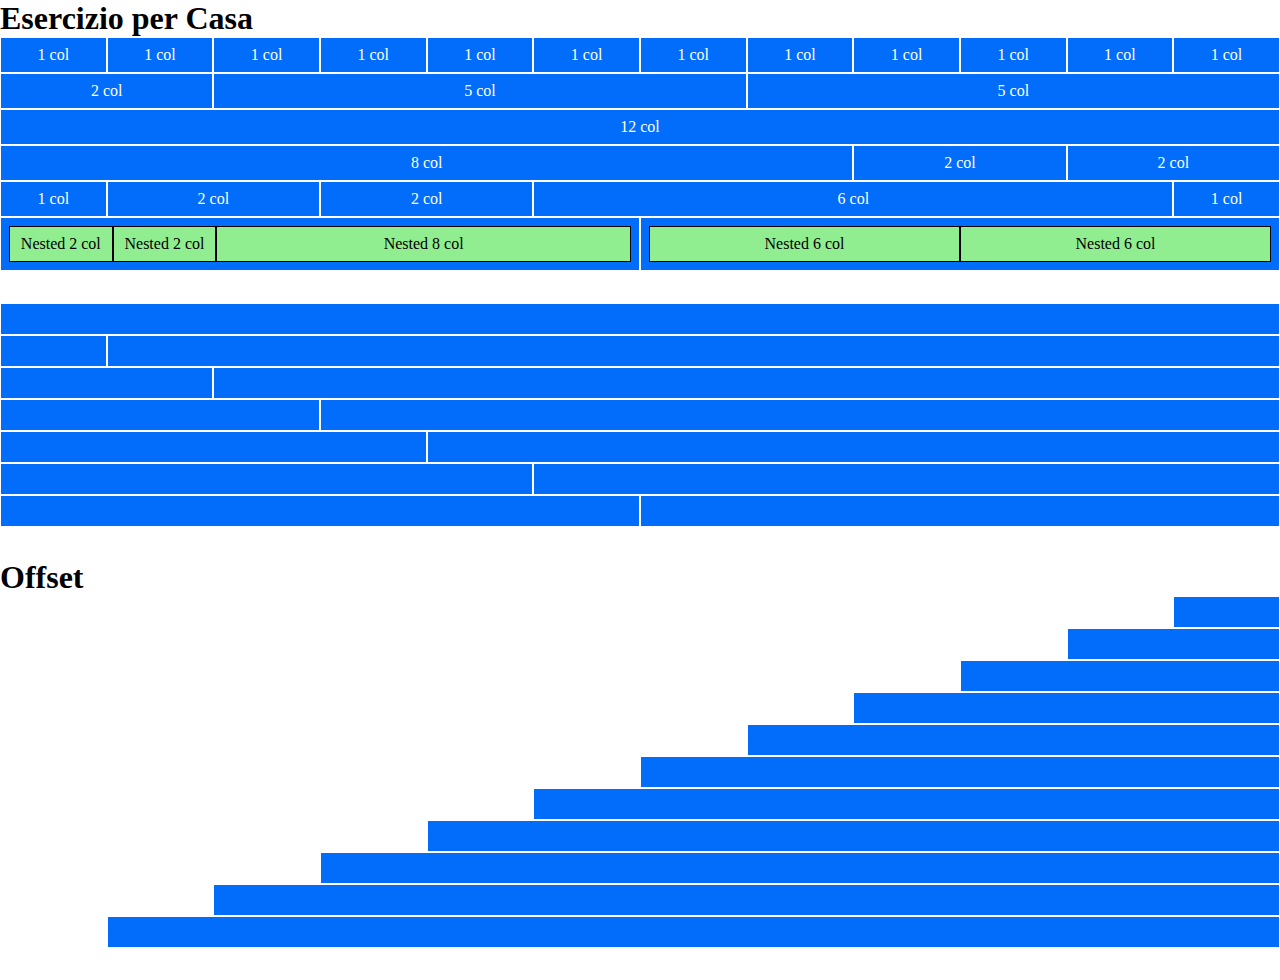
<file: index.html>
<!DOCTYPE html>
<html lang="en">
<head>
    <meta charset="UTF-8">
    <meta http-equiv="X-UA-Compatible" content="IE=edge">
    <meta name="viewport" content="width=device-width, initial-scale=1.0">
    <link rel="stylesheet" href="./css/12bool.css">
    <link rel="stylesheet" href="./css/style.css">
    <title>Boolflex</title>
</head>
<body>
    <!-- Sezione iniziale -->
    <section class="first-section">
        <h1>Esercizio per Casa</h1>
        <div class="row">
            <div class="col-1">1 col</div>
            <div class="col-1">1 col</div>
            <div class="col-1">1 col</div>
            <div class="col-1">1 col</div>
            <div class="col-1">1 col</div>
            <div class="col-1">1 col</div>
            <div class="col-1">1 col</div>
            <div class="col-1">1 col</div>
            <div class="col-1">1 col</div>
            <div class="col-1">1 col</div>
            <div class="col-1">1 col</div>
            <div class="col-1">1 col</div>
        </div>

        <div class="row">
            <div class="col-2">2 col</div>
            <div class="col-5">5 col</div>
            <div class="col-5">5 col</div>
        </div>

        <div class="row">
            <div class="col-12">12 col</div>
        </div>

        <div class="row">
            <div class="col-8">8 col</div>
            <div class="col-2">2 col</div>
            <div class="col-2">2 col</div>
        </div>

        <div class="row">
            <div class="col-1">1 col</div>
            <div class="col-2">2 col</div>
            <div class="col-2">2 col</div>
            <div class="col-6">6 col</div>
            <div class="col-1">1 col</div>
        </div>

        <div class="row">
            <div class="col-6">
                <div class="row">
                    <div class="green col-2">Nested 2 col</div>
                    <div class="green col-2">Nested 2 col</div>
                    <div class="green col-8">Nested 8 col</div>
                </div>
            </div>
            <div class="col-6">
                <div class="row">
                    <div class="green col-6">Nested 6 col</div>
                    <div class="green col-6">Nested 6 col</div>
                </div>
            </div>
        </div>
    </section>

<!-- Sezione centrale  -->
    <section>
        <div class="row">
            <div class="col-12"></div>
        </div>
        <div class="row">
            <div class="col-1"></div>
            <div class="col-11"></div>
        </div>
        <div class="row">
            <div class="col-2"></div>
            <div class="col-10"></div>
        </div>
        <div class="row">
            <div class="col-3"></div>
            <div class="col-9"></div>
        </div>
        <div class="row">
            <div class="col-4"></div>
            <div class="col-8"></div>
        </div>
        <div class="row">
            <div class="col-5"></div>
            <div class="col-7"></div>
        </div>
        <div class="row">
            <div class="col-6"></div>
            <div class="col-6"></div>
        </div>
    </section>

    <!-- Sezione Offset -->
    <section>
        <h1>Offset</h1>
        <div class="row">
            <div class="col-offset-11 col-1"></div>
        </div>
        <div class="row">
            <div class="col-offset-10 col-2"></div>
        </div>
        <div class="row">
            <div class="col-offset-9 col-3"></div>
        </div>
        <div class="row">
            <div class="col-offset-8 col-4"></div>
        </div>
        <div class="row">
            <div class="col-offset-7 col-5"></div>
        </div>
        <div class="row">
            <div class="col-offset-6 col-6"></div>
        </div>
        <div class="row">
            <div class="col-offset-5 col-7"></div>
        </div>
        <div class="row">
            <div class="col-offset-4 col-8"></div>
        </div>
        <div class="row">
            <div class="col-offset-3 col-9"></div>
        </div>
        <div class="row">
            <div class="col-offset-2 col-10"></div>
        </div>
        <div class="row">
            <div class="col-offset-1 col-11"></div>
        </div>
    </section>
</body>
</html>
</file>
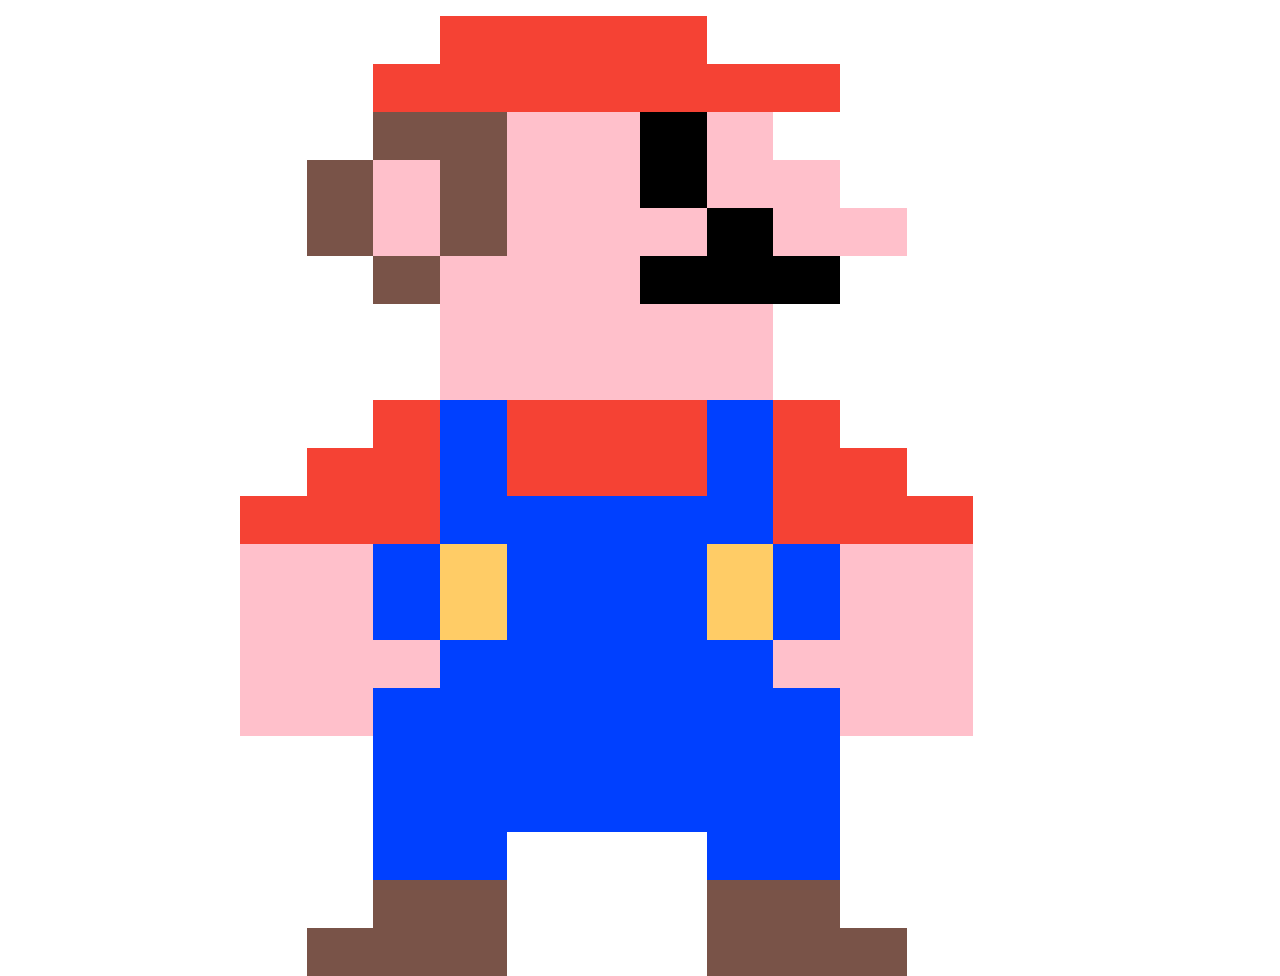
<file: bonus/bonus.html>
<!DOCTYPE html>
<html lang="en">
<head>
    <meta charset="UTF-8">
    <meta http-equiv="X-UA-Compatible" content="IE=edge">
    <meta name="viewport" content="width=device-width, initial-scale=1.0">
    <link rel="stylesheet" href="./css/boolflex.css">
    <link rel="stylesheet" href="./css/bonus.css">
    <title>Bonus</title>
</head>
<body>
    <div class="container ">
        <div class="row">
            <div class="red col-offset-3 col-4"></div>
        </div>

        <div class="row">
            <div class="red col-offset-2 col-7"></div>
        </div>

        <div class="row">
            <div class="brown col-offset-2 col-2"></div>
            <div class="pink col-2"></div>
            <div class="black col-1"></div>
            <div class="pink col-1"></div>
        </div>

        <div class="row">
            <div class="brown col-offset-1 col-1"></div>
            <div class="pink col-1"></div>
            <div class="brown col-1"></div>
            <div class="pink col-2"></div>
            <div class="black col-1"></div>
            <div class="pink col-2"></div>
        </div>

        <div class="row">
            <div class="brown col-offset-1 col-1"></div>
            <div class="pink col-1"></div>
            <div class="brown col-1"></div>
            <div class="pink col-3"></div>
            <div class="black col-1"></div>
            <div class="pink col-2"></div>
        </div>

        <div class="row">
            <div class="brown col-offset-2 col-1"></div>
            <div class="pink col-3"></div>
            <div class="black col-3"></div>
        </div>

        <div class="row">
            <div class="pink col-offset-3 col-5"></div>
        </div>
        <div class="row">
            <div class="pink col-offset-3 col-5"></div>
        </div>

        <div class="row">
            <div class="red col-offset-2 col-1"></div>
            <div class="blue col-1"></div>
            <div class="red col-3"></div>
            <div class="blue col-1"></div>
            <div class="red col-1"></div>
        </div>

        <div class="row">
            <div class="red col-offset-1 col-2"></div>
            <div class="blue col-1"></div>
            <div class="red col-3"></div>
            <div class="blue col-1"></div>
            <div class="red col-2"></div>
        </div>

        <div class="row">
            <div class="red col-3"></div>
            <div class="blue col-5"></div>
            <div class="red col-3"></div>
        </div>

        <div class="row">
            <div class="pink col-2"></div>
            <div class="blue col-1"></div>
            <div class="yellow col-1"></div>
            <div class="blue col-3"></div>
            <div class="yellow col-1"></div>
            <div class="blue col-1"></div>
            <div class="pink col-2"></div>
        </div>
        <div class="row">
            <div class="pink col-2"></div>
            <div class="blue col-1"></div>
            <div class="yellow col-1"></div>
            <div class="blue col-3"></div>
            <div class="yellow col-1"></div>
            <div class="blue col-1"></div>
            <div class="pink col-2"></div>
        </div>
        <div class="row">
            <div class="pink col-3"></div>
            <div class="blue col-1"></div>

            <div class="blue col-3"></div>

            <div class="blue col-1"></div>
            <div class="pink col-3"></div>
        </div>
        <div class="row">
            <div class="pink col-2"></div>
            <div class="blue col-7"></div>
            <div class="pink col-2"></div>
        </div>

        <div class="row">
            <div class="blue col-offset-2 col-7"></div>
        </div>
        <div class="row">
            <div class="blue col-offset-2 col-7"></div>
        </div>

        <div class="row">
            <div class="blue col-offset-2 col-2"></div>
            <div class="blue col-offset-3 col-2"></div>
        </div>

        <div class="row">
            <div class="brown col-offset-2 col-2"></div>
            <div class="brown col-offset-3 col-2"></div>
        </div>
        <div class="row">
            <div class="brown col-offset-1 col-3"></div>
            <div class="brown col-offset-3 col-3"></div>
        </div>
    </div>
</body>
</html>
</file>
<file: css/12bool.css>
.row {
  display: flex;
  flex-direction: row;
  flex-wrap: wrap;
}

/* ---------  COLONNE  --------- */
.col-1 {
  flex-basis: calc((100% / 12) * 1);
  max-width: calc((100% / 12) * 1);
}
.col-2 {
  flex-basis: calc((100% / 12) * 2);
  max-width: calc((100% / 12) * 2);
}
.col-3 {
  flex-basis: calc((100% / 12) * 3);
  max-width: calc((100% / 12) * 3);
}
.col-4 {
  flex-basis: calc((100% / 12) * 4);
  max-width: calc((100% / 12) * 4);
}
.col-5 {
  flex-basis: calc((100% / 12) * 5);
  max-width: calc((100% / 12) * 5);
}
.col-6 {
  flex-basis: calc((100% / 12) * 6);
  max-width: calc((100% / 12) * 6);
}
.col-7 {
  flex-basis: calc((100% / 12) * 7);
  max-width: calc((100% / 12) * 7);
}
.col-8 {
  flex-basis: calc((100% / 12) * 8);
  max-width: calc((100% / 12) * 8);
}
.col-9 {
  flex-basis: calc((100% / 12) * 9);
  max-width: calc((100% / 12) * 9);
}
.col-10 {
  flex-basis: calc((100% / 12) * 10);
  max-width: calc((100% / 12) * 10);
}
.col-11 {
  flex-basis: calc((100% / 12) * 11);
  max-width: calc((100% / 12) * 11);
}
.col-12 {
  flex-basis: calc((100% / 12) * 12);
  max-width: calc((100% / 12) * 12);
}

/* ---------  MARGINI COLONNE  --------- */
.col-offset-1 {
  margin-left: calc((100% / 12) * 1);
}
.col-offset-2 {
  margin-left: calc((100% / 12) * 2);
}
.col-offset-3 {
  margin-left: calc((100% / 12) * 3);
}
.col-offset-4 {
  margin-left: calc((100% / 12) * 4);
}
.col-offset-5 {
  margin-left: calc((100% / 12) * 5);
}
.col-offset-6 {
  margin-left: calc((100% / 12) * 6);
}
.col-offset-7 {
  margin-left: calc((100% / 12) * 7);
}
.col-offset-8 {
  margin-left: calc((100% / 12) * 8);
}
.col-offset-9 {
  margin-left: calc((100% / 12) * 9);
}
.col-offset-10 {
  margin-left: calc((100% / 12) * 10);
}
.col-offset-11 {
  margin-left: calc((100% / 12) * 11);
}
.col-offset-12 {
  margin-left: calc((100% / 12) * 12);
}
</file>
<file: css/style.css>
* {
  margin: 0;
  padding: 0;
  box-sizing: border-box;
}

[class*="col-"] {
  border: 1px solid white;
  color: white;
  padding: 0.5rem;
  background-color: #016dfa;
  height: 2rem;
  text-align: center;
}

div .green {
  background-color: lightgreen;
  border: 1px solid black;
  color: black;
}

section {
  margin-bottom: 2rem;
}

.first-section .row div {
  height: 100%;
}
</file>
<file: bonus/css/boolflex.css>
.row {
  display: flex;
  flex-direction: row;
  flex-wrap: wrap;
}

/* ---------  COLONNE  --------- */
.col-1 {
  flex-basis: calc((100% / 12) * 1);
  max-width: calc((100% / 12) * 1);
}
.col-2 {
  flex-basis: calc((100% / 12) * 2);
  max-width: calc((100% / 12) * 2);
}
.col-3 {
  flex-basis: calc((100% / 12) * 3);
  max-width: calc((100% / 12) * 3);
}
.col-4 {
  flex-basis: calc((100% / 12) * 4);
  max-width: calc((100% / 12) * 4);
}
.col-5 {
  flex-basis: calc((100% / 12) * 5);
  max-width: calc((100% / 12) * 5);
}
.col-6 {
  flex-basis: calc((100% / 12) * 6);
  max-width: calc((100% / 12) * 6);
}
.col-7 {
  flex-basis: calc((100% / 12) * 7);
  max-width: calc((100% / 12) * 7);
}
.col-8 {
  flex-basis: calc((100% / 12) * 8);
  max-width: calc((100% / 12) * 8);
}
.col-9 {
  flex-basis: calc((100% / 12) * 9);
  max-width: calc((100% / 12) * 9);
}
.col-10 {
  flex-basis: calc((100% / 12) * 10);
  max-width: calc((100% / 12) * 10);
}
.col-11 {
  flex-basis: calc((100% / 12) * 11);
  max-width: calc((100% / 12) * 11);
}
.col-12 {
  flex-basis: calc((100% / 12) * 12);
  max-width: calc((100% / 12) * 12);
}

/* ---------  MARGINI COLONNE  --------- */
.col-offset-1 {
  margin-left: calc((100% / 12) * 1);
}
.col-offset-2 {
  margin-left: calc((100% / 12) * 2);
}
.col-offset-3 {
  margin-left: calc((100% / 12) * 3);
}
.col-offset-4 {
  margin-left: calc((100% / 12) * 4);
}
.col-offset-5 {
  margin-left: calc((100% / 12) * 5);
}
.col-offset-6 {
  margin-left: calc((100% / 12) * 6);
}
.col-offset-7 {
  margin-left: calc((100% / 12) * 7);
}
.col-offset-8 {
  margin-left: calc((100% / 12) * 8);
}
.col-offset-9 {
  margin-left: calc((100% / 12) * 9);
}
.col-offset-10 {
  margin-left: calc((100% / 12) * 10);
}
.col-offset-11 {
  margin-left: calc((100% / 12) * 11);
}
.col-offset-12 {
  margin-left: calc((100% / 12) * 12);
}
</file>
<file: bonus/css/bonus.css>
* {
  margin: 0;
  padding: 0;
  box-sizing: border-box;
}

.container {
  max-width: 800px;
  margin: 1rem auto;
}

.centered {
  justify-content: center;
}

div {
  height: 3rem;
}
.red {
  background-color: #f54234;
}

.brown {
  background-color: #795348;
}

.pink {
  background-color: pink;
}

.black {
  background-color: black;
}

.blue {
  background-color: #0040ff;
}

.yellow {
  background-color: #ffcc66;
}
</file>
